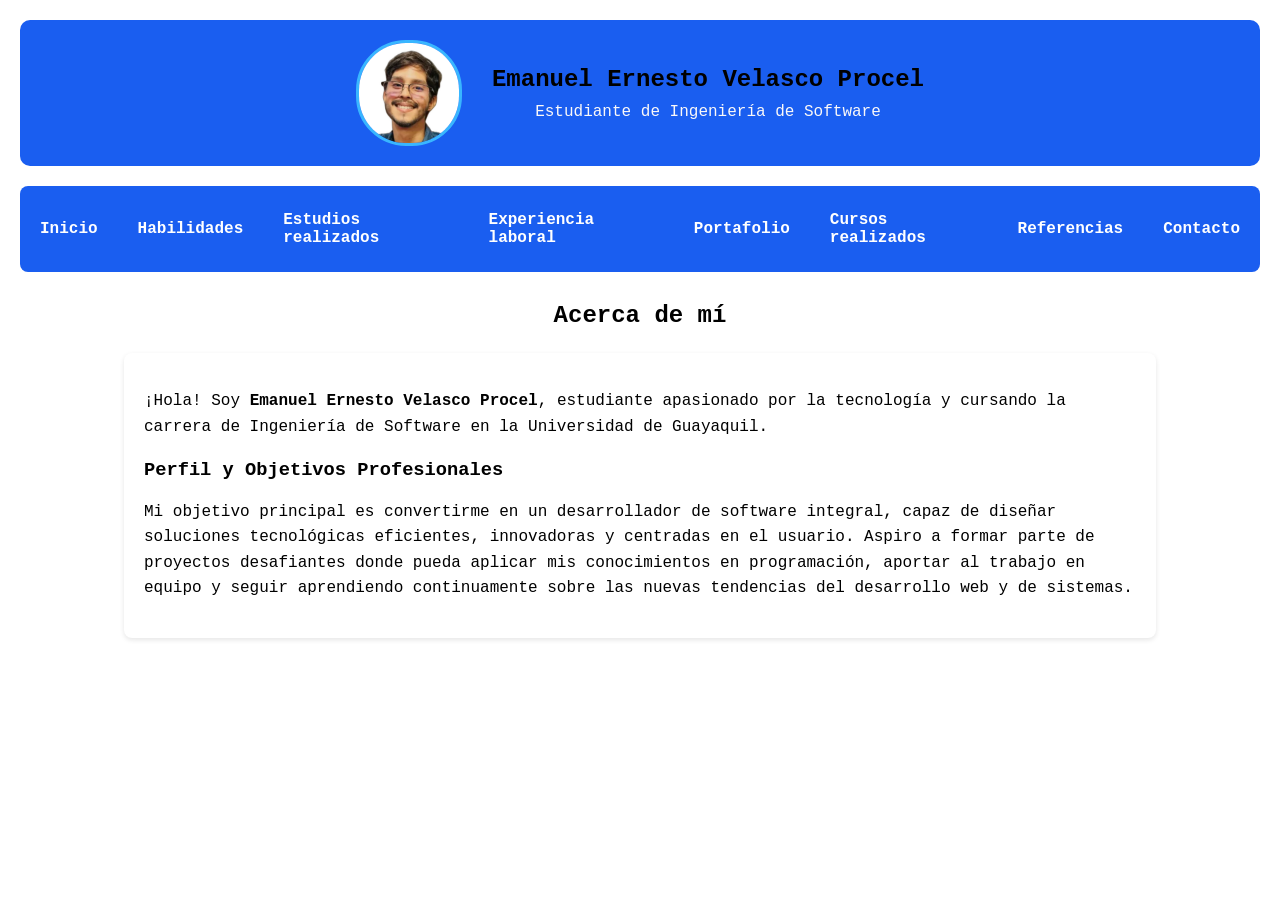
<file: index.html>
<!DOCTYPE html>
<html lang="es">

<head>
    <meta charset="UTF-8">
    <meta name="viewport" content="width=device-width, initial-scale=1.0">
    <title>Inicio - Currículum Vitae</title>
    <link rel="stylesheet" href="css/estilos.css">
</head>

<body>

    <header class="encabezado">
        <img src="img/perfil.jpg" alt="Mi foto" class="perfil">
        <div class="datos-personales">
            <h1>Emanuel Ernesto Velasco Procel</h1>
            <p>Estudiante de Ingeniería de Software</p>
        </div>
    </header>

    <!-- Menú de navegación -->
    <nav>
        <ul>
            <li><a href="index.html">Inicio</a></li>
            <li><a href="habilidades.html">Habilidades</a></li>
            <li><a href="Estudios.html">Estudios realizados</a></li>
            <li><a href="Experiencia.html">Experiencia laboral</a></li>
            <li><a href="proyectos.html">Portafolio</a></li>
            <li><a href="cursos.html">Cursos realizados</a></li>
            <li><a href="Referencias.html">Referencias</a></li>
            <li><a href="contacto.html">Contacto</a></li>
        </ul>
    </nav>

    <h2>Acerca de mí</h2>
    <div style="width: 80%; margin: 0 auto; text-align: left; background: white; padding: 20px; border-radius: 8px; box-shadow: 0 2px 5px rgba(0,0,0,0.1);">
        <p style="font-size: 16px; line-height: 1.6;">
            ¡Hola! Soy <strong>Emanuel Ernesto Velasco Procel</strong>, estudiante apasionado por la tecnología y cursando la carrera de Ingeniería de Software en la Universidad de Guayaquil. 
        </p>
        <h3>Perfil y Objetivos Profesionales</h3>
        <p style="font-size: 16px; line-height: 1.6;">
            Mi objetivo principal es convertirme en un desarrollador de software integral, capaz de diseñar soluciones tecnológicas eficientes, innovadoras y centradas en el usuario. Aspiro a formar parte de proyectos desafiantes donde pueda aplicar mis conocimientos en programación, aportar al trabajo en equipo y seguir aprendiendo continuamente sobre las nuevas tendencias del desarrollo web y de sistemas.
        </p>
    </div>

</body>

</html>
</file>
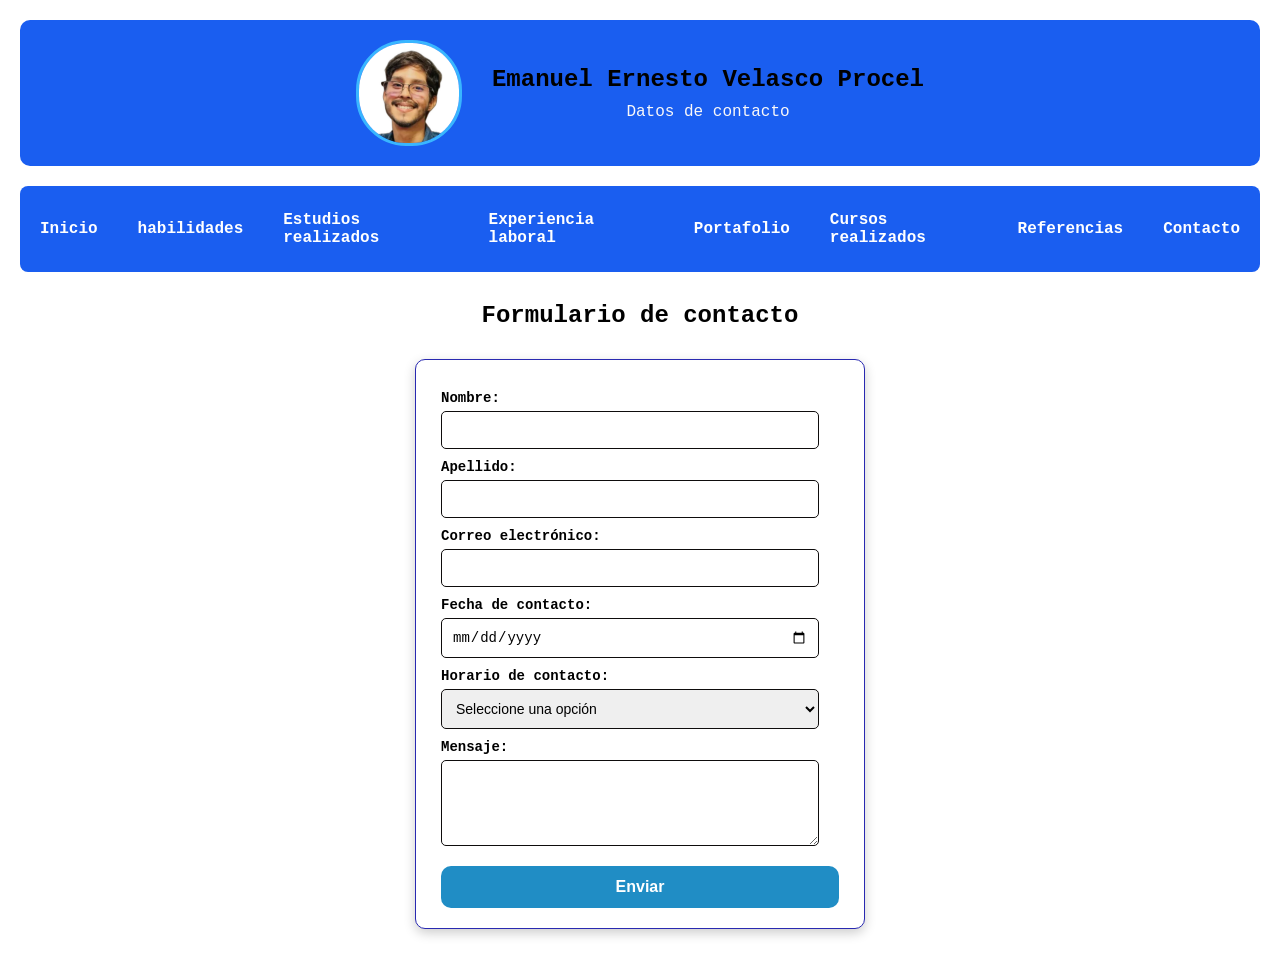
<file: Contacto.html>
<!DOCTYPE html>
<html lang="es">

<head>
    <meta charset="UTF-8">
    <meta name="viewport" content="width=device-width, initial-scale=1.0">
    <title>Contacto</title>
    <!-- Enlace a tu archivo css externo -->
    <link rel="stylesheet" href="css/estilos.css">
</head>

<body>
    <!-- Encabezado unificado -->
    <header class="encabezado">
        <img src="img/perfil.jpg" alt="Mi foto" class="perfil">
        <div class="datos-personales">
            <h1>Emanuel Ernesto Velasco Procel</h1>
            <p>Datos de contacto</p>
        </div>
    </header>

    <nav>
        <ul>
            <li><a href="index.html">Inicio</a></li>
            <li><a href="habilidades.html">habilidades</a></li>
            <li><a href="Estudios.html">Estudios realizados</a></li>
            <li><a href="Experiencia.html">Experiencia laboral</a></li>
            <li><a href="proyectos.html">Portafolio</a></li>
            <li><a href="cursos.html">Cursos realizados</a></li>
            <li><a href="Referencias.html">Referencias</a></li>
            <li><a href="contacto.html">Contacto</a></li>
        </ul>
    </nav>

    <h2>Formulario de contacto</h2>
    
    <form action="" method="get">
        <label for="nombre">Nombre: </label>
        <input type="text" id="nombre" name="nombre">

        <label for="apellido">Apellido: </label>
        <input type="text" id="apellido" name="apellido">

        <label for="correo">Correo electrónico:</label>
        <input type="email" id="correo" name="correo">

        <label for="fecha">Fecha de contacto: </label>
        <input type="date" id="fecha" name="fecha">

        <label for="horario">Horario de contacto: </label>
        <select name="horario" id="horario">
            <option value="">Seleccione una opción</option>
            <option value="mañana">Mañana</option>
            <option value="tarde">Tarde</option>
            <option value="noche">Noche</option>
        </select>

        <label for="mensaje">Mensaje: </label>
        <textarea id="mensaje" name="mensaje" rows="4"></textarea>

        <button type="submit">Enviar</button>
    </form>
</body>

</html>
</file>
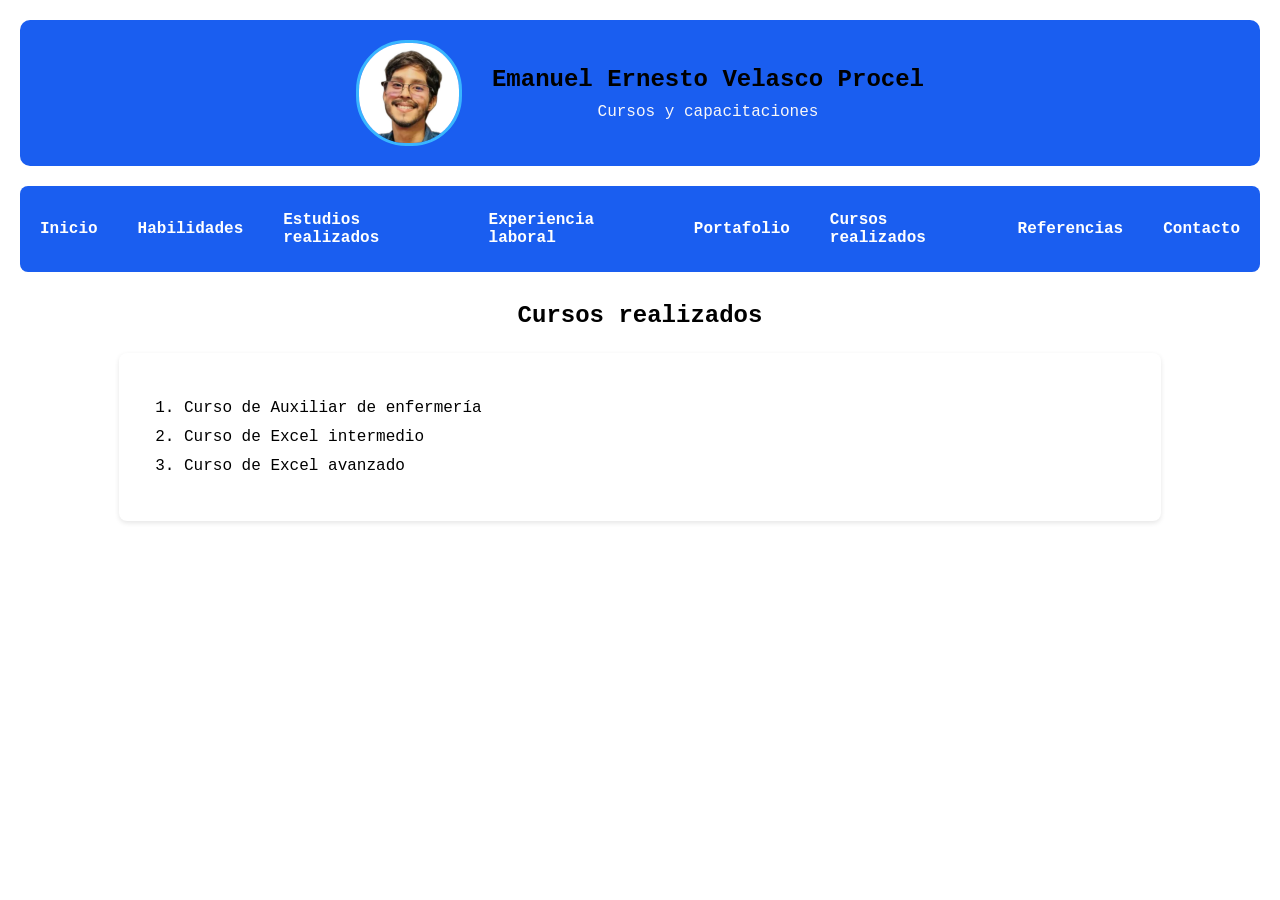
<file: Cursos.html>
<!DOCTYPE html>
<html lang="es">

<head>
    <meta charset="UTF-8">
    <meta name="viewport" content="width=device-width, initial-scale=1.0">
    <title>Cursos realizados</title>
    <!-- Enlace a tu archivo CSS externo para mantener el diseño -->
    <link rel="stylesheet" href="css/estilos.css">
</head>

<body>

    <!-- Encabezado unificado -->
    <header class="encabezado">
        <img src="img/perfil.jpg" alt="Mi foto" class="perfil">
        <div class="datos-personales">
            <h1>Emanuel Ernesto Velasco Procel</h1>
            <p>Cursos y capacitaciones</p>
        </div>
    </header>

    <!-- Menú de navegación corregido -->
    <nav>
        <ul>
            <li><a href="index.html">Inicio</a></li>
            <li><a href="habilidades.html">Habilidades</a></li>
            <li><a href="Estudios.html">Estudios realizados</a></li>
            <li><a href="Experiencia.html">Experiencia laboral</a></li>
            <li><a href="proyectos.html">Portafolio</a></li>
            <li><a href="Cursos.html">Cursos realizados</a></li>
            <li><a href="Referencias.html">Referencias</a></li>
            <li><a href="contacto.html">Contacto</a></li>
        </ul>
    </nav>

    <h2>Cursos realizados</h2>

    <!-- Contenedor con estilos ordenados -->
    <div style="width: 80%; margin: 0 auto; background: white; padding: 25px; border-radius: 8px; box-shadow: 0 2px 5px rgba(0,0,0,0.1);">
        <ol style="font-size: 16px; line-height: 1.8;">
            <li>Curso de Auxiliar de enfermería</li>
            <li>Curso de Excel intermedio</li>
            <li>Curso de Excel avanzado</li>
        </ol>
    </div>

</body>

</html>
</file>
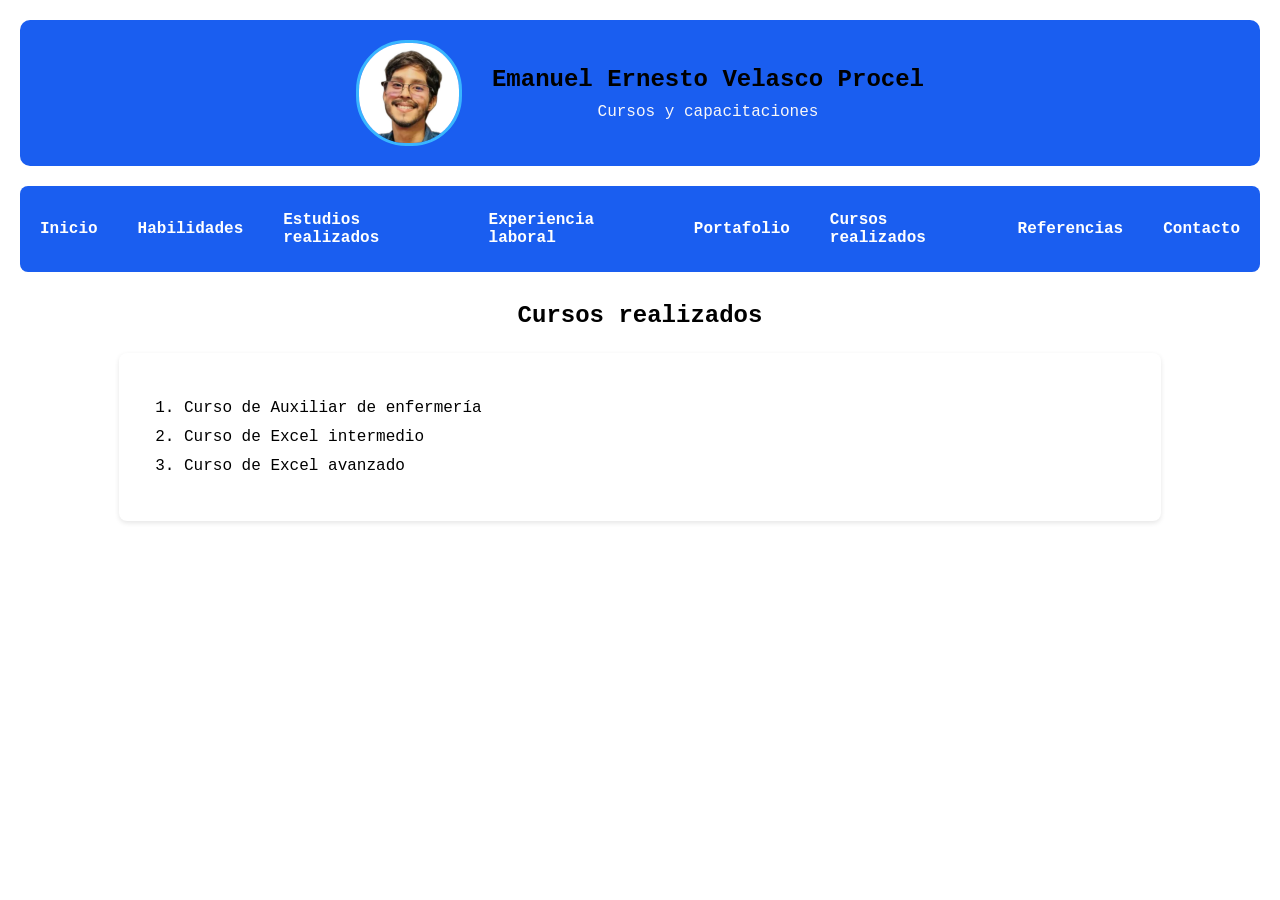
<file: cursos.html>
<!DOCTYPE html>
<html lang="es">

<head>
    <meta charset="UTF-8">
    <meta name="viewport" content="width=device-width, initial-scale=1.0">
    <title>Cursos realizados</title>
    <!-- Enlace a tu archivo CSS externo para mantener el diseño -->
    <link rel="stylesheet" href="css/estilos.css">
</head>

<body>

    <!-- Encabezado unificado -->
    <header class="encabezado">
        <img src="img/perfil.jpg" alt="Mi foto" class="perfil">
        <div class="datos-personales">
            <h1>Emanuel Ernesto Velasco Procel</h1>
            <p>Cursos y capacitaciones</p>
        </div>
    </header>

    <!-- Menú de navegación corregido -->
    <nav>
        <ul>
            <li><a href="index.html">Inicio</a></li>
            <li><a href="habilidades.html">Habilidades</a></li>
            <li><a href="Estudios.html">Estudios realizados</a></li>
            <li><a href="Experiencia.html">Experiencia laboral</a></li>
            <li><a href="proyectos.html">Portafolio</a></li>
            <li><a href="cursos.html">Cursos realizados</a></li>
            <li><a href="Referencias.html">Referencias</a></li>
            <li><a href="contacto.html">Contacto</a></li>
        </ul>
    </nav>

    <h2>Cursos realizados</h2>

    <!-- Contenedor con estilos ordenados -->
    <div style="width: 80%; margin: 0 auto; background: white; padding: 25px; border-radius: 8px; box-shadow: 0 2px 5px rgba(0,0,0,0.1);">
        <ol style="font-size: 16px; line-height: 1.8;">
            <li>Curso de Auxiliar de enfermería</li>
            <li>Curso de Excel intermedio</li>
            <li>Curso de Excel avanzado</li>
        </ol>
    </div>

</body>

</html>
</file>
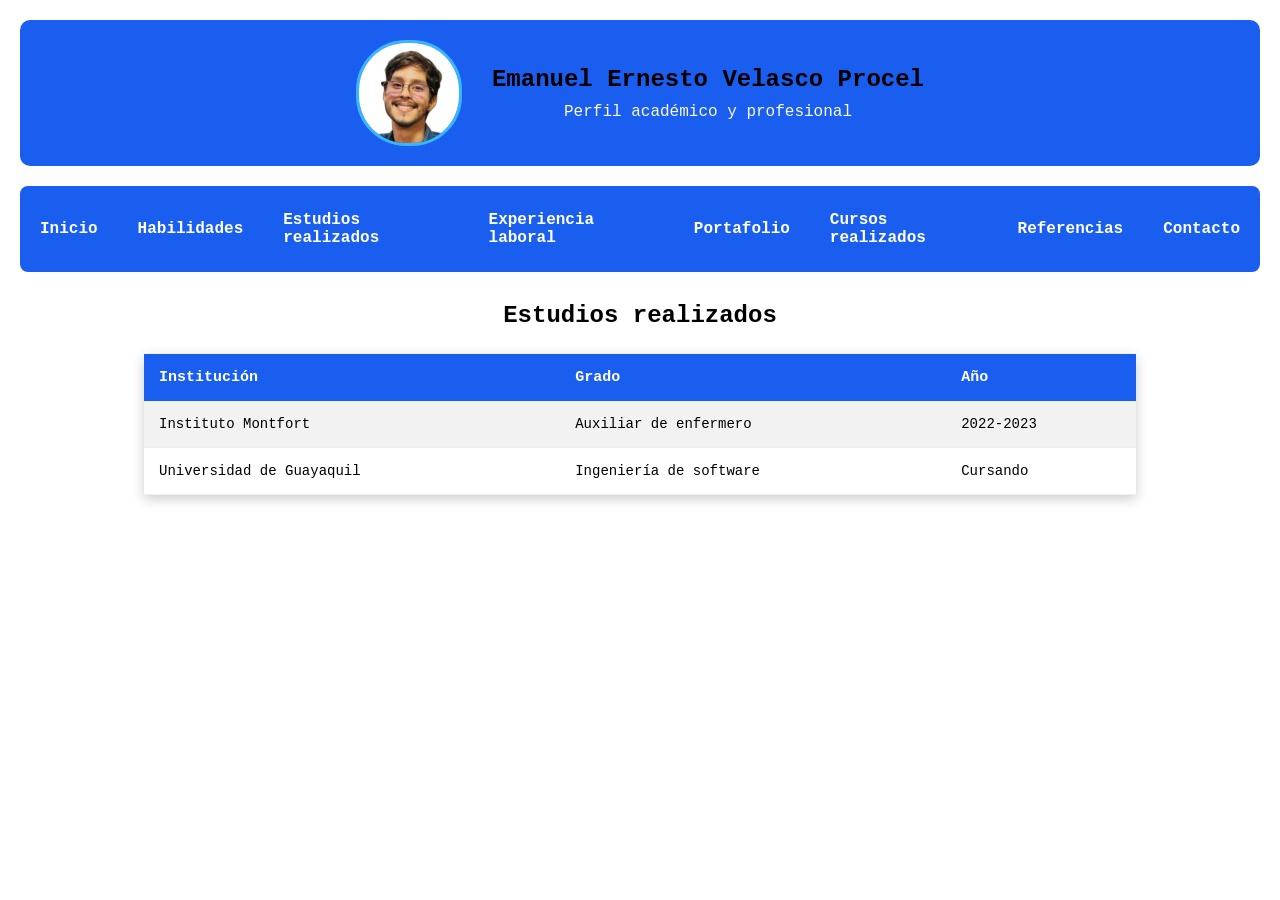
<file: Estudios.html>
<!DOCTYPE html>
<html lang="es">

<head>
    <meta charset="UTF-8">
    <meta name="viewport" content="width=device-width, initial-scale=1.0">
    <title>Estudios realizados</title>
    <link rel="stylesheet" href="css/estilos.css">
</head>

<body>

    <header class="encabezado">
        <img src="img/perfil.jpg" alt="Mi foto" class="perfil">
        <div class="datos-personales">
            <h1>Emanuel Ernesto Velasco Procel</h1>
            <p>Perfil académico y profesional</p>
        </div>
    </header>

    <nav>
        <ul>
            <li><a href="index.html">Inicio</a></li>
            <li><a href="habilidades.html">Habilidades</a></li>
            <li><a href="Estudios.html">Estudios realizados</a></li>
            <li><a href="Experiencia.html">Experiencia laboral</a></li>
            <li><a href="proyectos.html">Portafolio</a></li>
            <li><a href="cursos.html">Cursos realizados</a></li>
            <li><a href="Referencias.html">Referencias</a></li>
            <li><a href="contacto.html">Contacto</a></li>
        </ul>
    </nav>

    <h2>Estudios realizados</h2>
    <table>
        <tr>
            <th>Institución</th>
            <th>Grado</th>
            <th>Año</th>
        </tr>
        <tr>
            <td>Instituto Montfort</td>
            <td>Auxiliar de enfermero</td>
            <td>2022-2023</td>
        </tr>
        <tr>
            <td>Universidad de Guayaquil</td>
            <td>Ingeniería de software</td>
            <td>Cursando</td>
        </tr>
    </table>

</body>

</html>
</file>
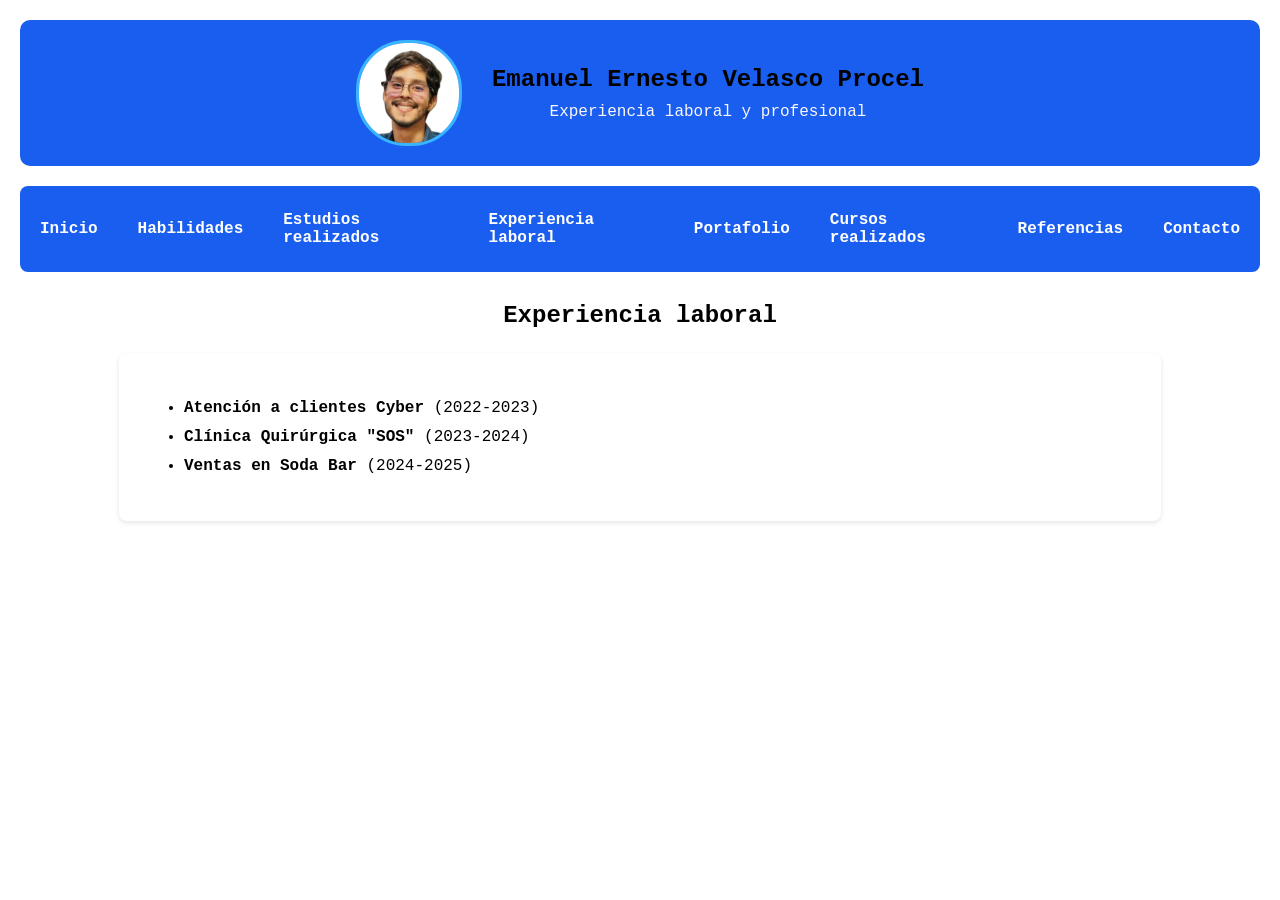
<file: Experiencia.html>
<!DOCTYPE html>
<html lang="es">

<head>
    <meta charset="UTF-8">
    <meta name="viewport" content="width=device-width, initial-scale=1.0">
    <title>Experiencia laboral</title>
    <!-- Enlace a tu archivo CSS externo para mantener el diseño -->
    <link rel="stylesheet" href="css/estilos.css">
</head>

<body>

    <!-- Encabezado unificado -->
    <header class="encabezado">
        <img src="img/perfil.jpg" alt="Mi foto" class="perfil">
        <div class="datos-personales">
            <h1>Emanuel Ernesto Velasco Procel</h1>
            <p>Experiencia laboral y profesional</p>
        </div>
    </header>

    <!-- Menú de navegación corregido -->
    <nav>
        <ul>
            <li><a href="index.html">Inicio</a></li>
            <li><a href="habilidades.html">Habilidades</a></li>
            <li><a href="Estudios.html">Estudios realizados</a></li>
            <li><a href="Experiencia.html">Experiencia laboral</a></li>
            <li><a href="proyectos.html">Portafolio</a></li>
            <li><a href="cursos.html">Cursos realizados</a></li>
            <li><a href="Referencias.html">Referencias</a></li>
            <li><a href="contacto.html">Contacto</a></li>
        </ul>
    </nav>

    <h2>Experiencia laboral</h2>

    <!-- Contenedor con estilos ordenados -->
    <div style="width: 80%; margin: 0 auto; background: white; padding: 25px; border-radius: 8px; box-shadow: 0 2px 5px rgba(0,0,0,0.1);">
        <ul style="font-size: 16px; line-height: 1.8;">
            <li><strong>Atención a clientes Cyber</strong> (2022-2023)</li>
            <li><strong>Clínica Quirúrgica "SOS"</strong> (2023-2024)</li>
            <li><strong>Ventas en Soda Bar</strong> (2024-2025)</li>
        </ul>
    </div>

</body>
</file>
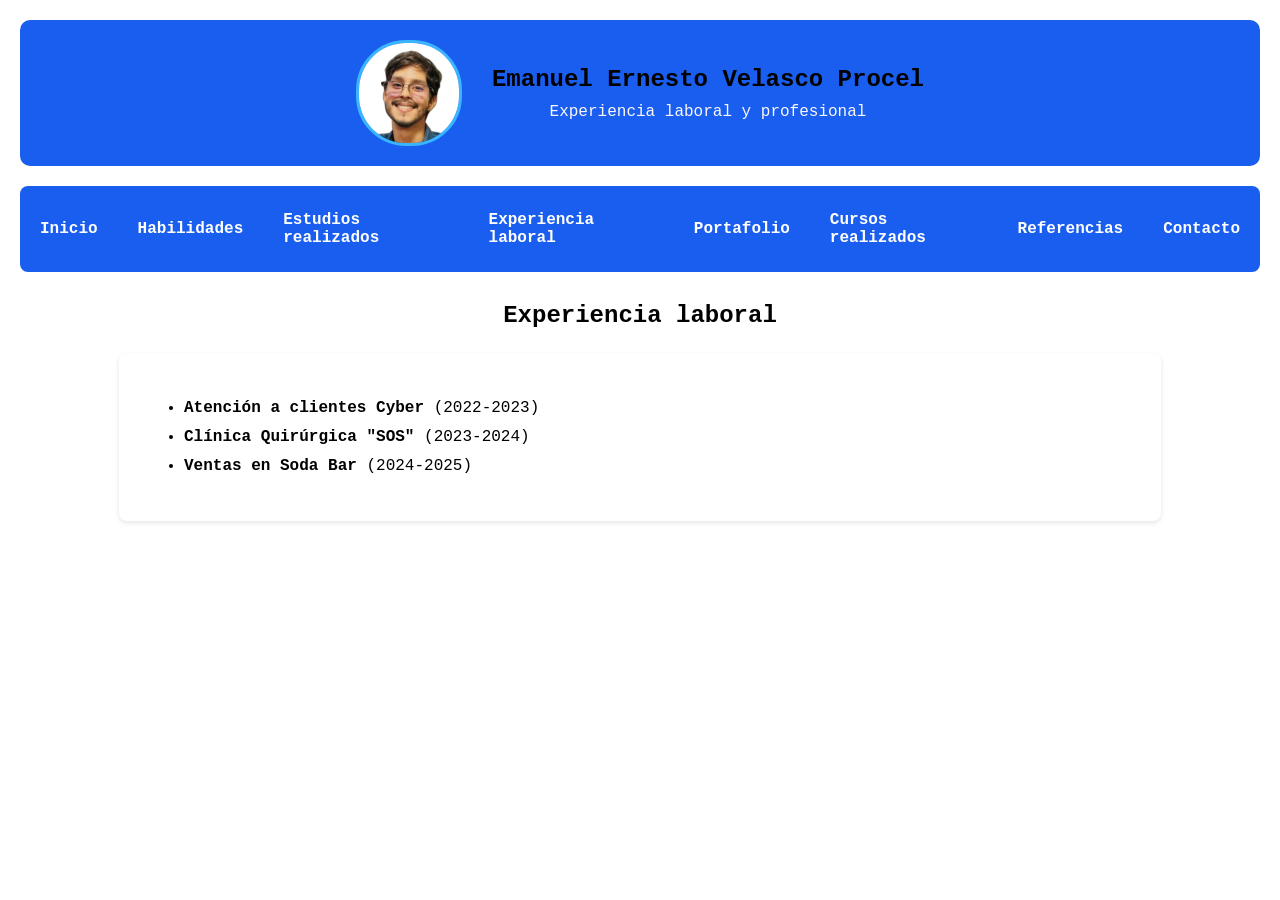
<file: experiencia.html>
<!DOCTYPE html>
<html lang="es">

<head>
    <meta charset="UTF-8">
    <meta name="viewport" content="width=device-width, initial-scale=1.0">
    <title>experiencia laboral</title>
    <!-- Enlace a tu archivo CSS externo para mantener el diseño -->
    <link rel="stylesheet" href="css/estilos.css">
</head>

<body>

    <!-- Encabezado unificado -->
    <header class="encabezado">
        <img src="img/perfil.jpg" alt="Mi foto" class="perfil">
        <div class="datos-personales">
            <h1>Emanuel Ernesto Velasco Procel</h1>
            <p>Experiencia laboral y profesional</p>
        </div>
    </header>

    <!-- Menú de navegación corregido -->
    <nav>
        <ul>
            <li><a href="index.html">Inicio</a></li>
            <li><a href="habilidades.html">Habilidades</a></li>
            <li><a href="Estudios.html">Estudios realizados</a></li>
            <li><a href="Experiencia.html">Experiencia laboral</a></li>
            <li><a href="proyectos.html">Portafolio</a></li>
            <li><a href="cursos.html">Cursos realizados</a></li>
            <li><a href="Referencias.html">Referencias</a></li>
            <li><a href="contacto.html">Contacto</a></li>
        </ul>
    </nav>

    <h2>Experiencia laboral</h2>

    <!-- Contenedor con estilos ordenados -->
    <div style="width: 80%; margin: 0 auto; background: white; padding: 25px; border-radius: 8px; box-shadow: 0 2px 5px rgba(0,0,0,0.1);">
        <ul style="font-size: 16px; line-height: 1.8;">
            <li><strong>Atención a clientes Cyber</strong> (2022-2023)</li>
            <li><strong>Clínica Quirúrgica "SOS"</strong> (2023-2024)</li>
            <li><strong>Ventas en Soda Bar</strong> (2024-2025)</li>
        </ul>
    </div>

</body>
</file>
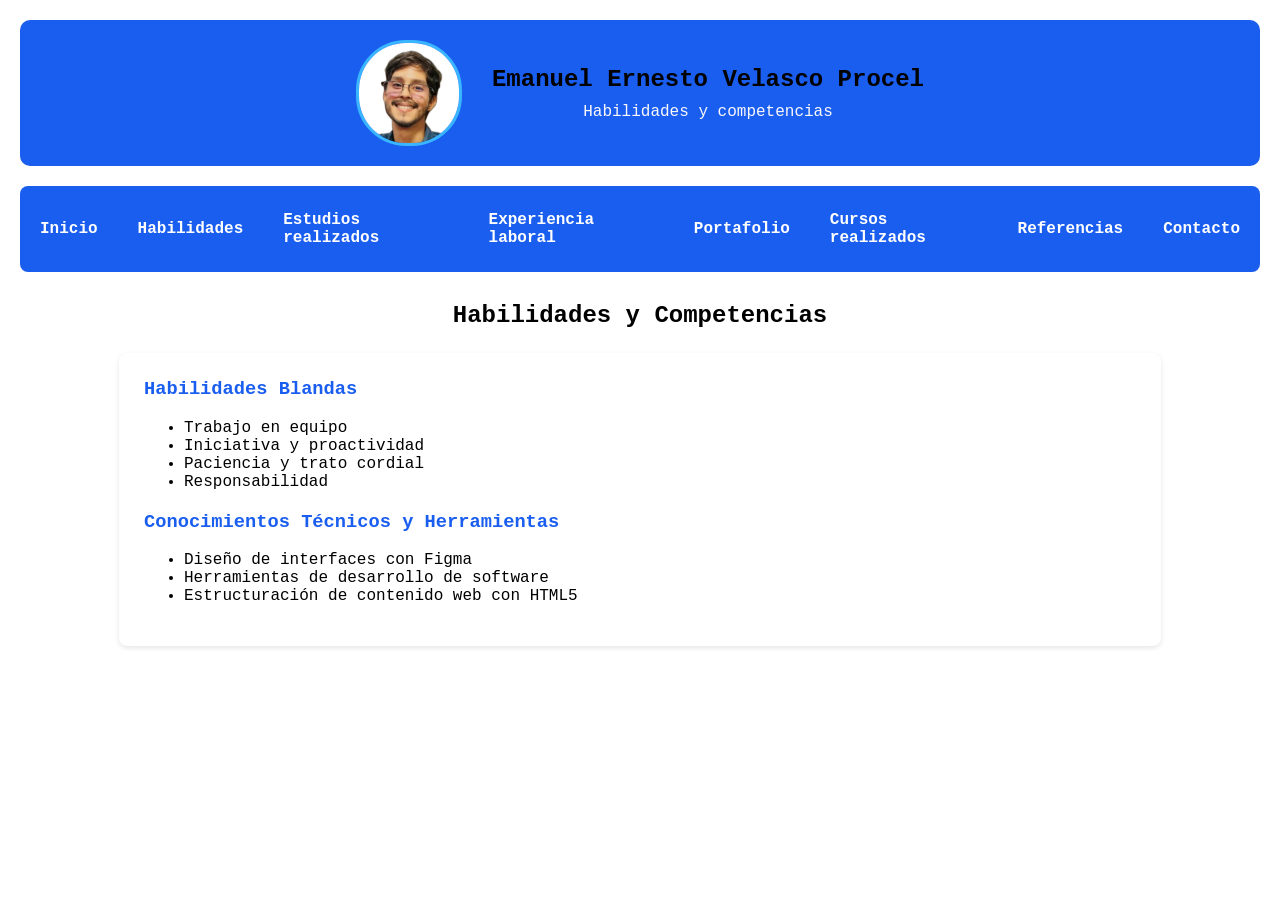
<file: Habilidades.html>
<!DOCTYPE html>
<html lang="es">

<head>
    <meta charset="UTF-8">
    <meta name="viewport" content="width=device-width, initial-scale=1.0">
    <title>Habilidades</title>
    <!-- Enlace a tu archivo CSS externo para mantener el diseño -->
    <link rel="stylesheet" href="css/estilos.css">
</head>

<body>

    <!-- Encabezado unificado -->
    <header class="encabezado">
        <img src="img/perfil.jpg" alt="Mi foto" class="perfil">
        <div class="datos-personales">
            <h1>Emanuel Ernesto Velasco Procel</h1>
            <p>Habilidades y competencias</p>
        </div>
    </header>

    <!-- Menú de navegación corregido -->
    <nav>
        <ul>
            <li><a href="index.html">Inicio</a></li>
            <li><a href="habilidades.html">Habilidades</a></li>
            <li><a href="Estudios.html">Estudios realizados</a></li>
            <li><a href="Experiencia.html">Experiencia laboral</a></li>
            <li><a href="proyectos.html">Portafolio</a></li>
            <li><a href="cursos.html">Cursos realizados</a></li>
            <li><a href="Referencias.html">Referencias</a></li>
            <li><a href="contacto.html">Contacto</a></li>
        </ul>
    </nav>

    <h2>Habilidades y Competencias</h2>

    <!-- Contenedor con estilos ordenados -->
    <div style="width: 80%; margin: 0 auto; background: white; padding: 25px; border-radius: 8px; box-shadow: 0 2px 5px rgba(0,0,0,0.1);">
        
        <h3 style="color: rgb(26, 94, 240); margin-top: 0;">Habilidades Blandas</h3>
        <ul>
            <li>Trabajo en equipo</li>
            <li>Iniciativa y proactividad</li>
            <li>Paciencia y trato cordial</li>
            <li>Responsabilidad</li>
        </ul>

        <h3 style="color: rgb(26, 94, 240); margin-top: 20px;">Conocimientos Técnicos y Herramientas</h3>
        <ul>
            <li>Diseño de interfaces con Figma</li>
            <li>Herramientas de desarrollo de software</li>
            <li>Estructuración de contenido web con HTML5</li>
        </ul>

    </div>

</body>

</html>
</file>
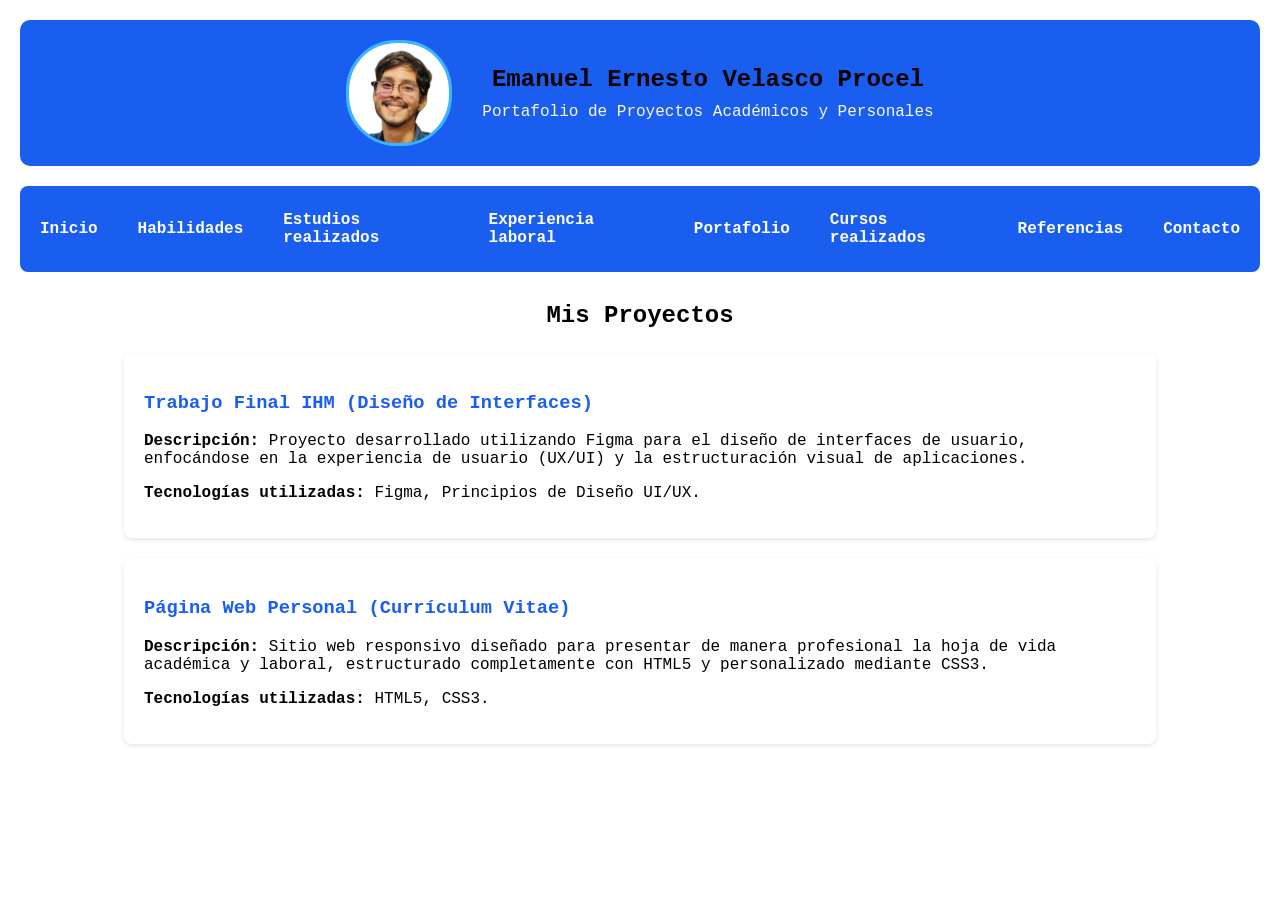
<file: proyectos.html>
<!DOCTYPE html>
<html lang="es">

<head>
    <meta charset="UTF-8">
    <meta name="viewport" content="width=device-width, initial-scale=1.0">
    <title>Portafolio de Proyectos</title>
    <link rel="stylesheet" href="css/estilos.css">
</head>

<body>

    <header class="encabezado">
        <img src="img/perfil.jpg" alt="Mi foto" class="perfil">
        <div class="datos-personales">
            <h1>Emanuel Ernesto Velasco Procel</h1>
            <p>Portafolio de Proyectos Académicos y Personales</p>
        </div>
    </header>

    <nav>
        <ul>
            <li><a href="index.html">Inicio</a></li>
            <li><a href="habilidades.html">Habilidades</a></li>
            <li><a href="Estudios.html">Estudios realizados</a></li>
            <li><a href="Experiencia.html">Experiencia laboral</a></li>
            <li><a href="proyectos.html">Portafolio</a></li>
            <li><a href="cursos.html">Cursos realizados</a></li>
            <li><a href="Referencias.html">Referencias</a></li>
            <li><a href="contacto.html">Contacto</a></li>
        </ul>
    </nav>

    <h2>Mis Proyectos</h2>
    
    <div style="width: 80%; margin: 0 auto; background: white; padding: 20px; border-radius: 8px; box-shadow: 0 2px 5px rgba(0,0,0,0.1); margin-bottom: 20px;">
        <h3 style="color: rgb(26, 94, 240);">Trabajo Final IHM (Diseño de Interfaces)</h3>
        <p><strong>Descripción:</strong> Proyecto desarrollado utilizando Figma para el diseño de interfaces de usuario, enfocándose en la experiencia de usuario (UX/UI) y la estructuración visual de aplicaciones.</p>
        <p><strong>Tecnologías utilizadas:</strong> Figma, Principios de Diseño UI/UX.</p>
    </div>

    <div style="width: 80%; margin: 0 auto; background: white; padding: 20px; border-radius: 8px; box-shadow: 0 2px 5px rgba(0,0,0,0.1);">
        <h3 style="color: rgb(26, 94, 240);">Página Web Personal (Currículum Vitae)</h3>
        <p><strong>Descripción:</strong> Sitio web responsivo diseñado para presentar de manera profesional la hoja de vida académica y laboral, estructurado completamente con HTML5 y personalizado mediante CSS3.</p>
        <p><strong>Tecnologías utilizadas:</strong> HTML5, CSS3.</p>
    </div>

</body>

</html>
</file>
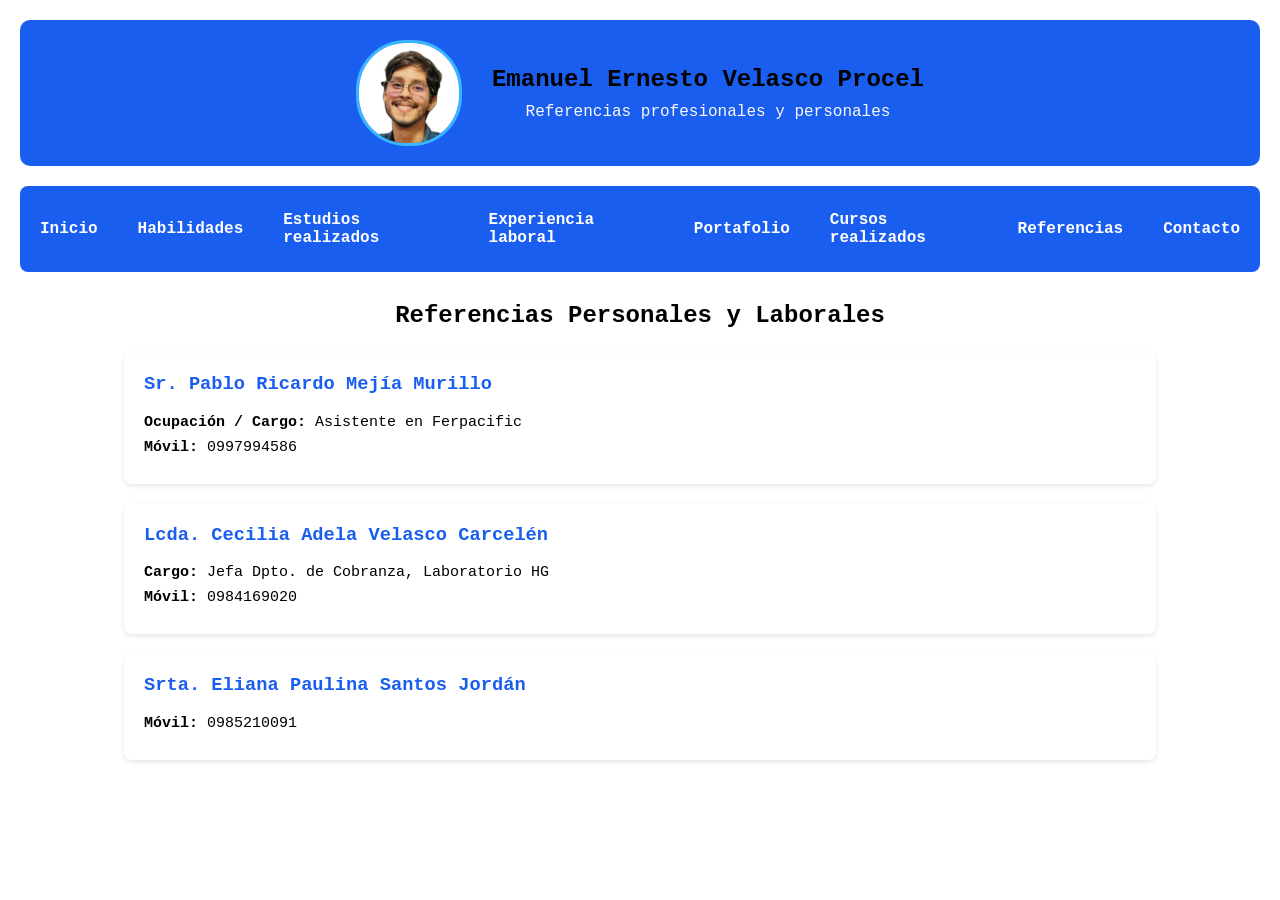
<file: Referencias.html>
<!DOCTYPE html>
<html lang="es">

<head>
    <meta charset="UTF-8">
    <meta name="viewport" content="width=device-width, initial-scale=1.0">
    <title>Referencias</title>
    <!-- Enlace a tu archivo CSS externo para mantener el mismo diseño -->
    <link rel="stylesheet" href="css/estilos.css">
</head>

<body>

    <!-- Encabezado unificado -->
    <header class="encabezado">
        <img src="img/perfil.jpg" alt="Mi foto" class="perfil">
        <div class="datos-personales">
            <h1>Emanuel Ernesto Velasco Procel</h1>
            <p>Referencias profesionales y personales</p>
        </div>
    </header>

    <!-- Menú de navegación -->
    <nav>
        <ul>
            <li><a href="index.html">Inicio</a></li>
            <li><a href="habilidades.html">Habilidades</a></li>
            <li><a href="Estudios.html">Estudios realizados</a></li>
            <li><a href="Experiencia.html">Experiencia laboral</a></li>
            <li><a href="proyectos.html">Portafolio</a></li>
            <li><a href="cursos.html">Cursos realizados</a></li>
            <li><a href="Referencias.html">Referencias</a></li>
            <li><a href="contacto.html">Contacto</a></li>
        </ul>
    </nav>

    <h2>Referencias Personales y Laborales</h2>

    <!-- Referencia 1 -->
    <div style="width: 80%; margin: 0 auto 20px auto; background: white; padding: 20px; border-radius: 8px; box-shadow: 0 2px 5px rgba(0,0,0,0.1);">
        <h3 style="color: rgb(26, 94, 240); margin-top: 0;">Sr. Pablo Ricardo Mejía Murillo</h3>
        <p style="font-size: 15px; margin: 8px 0;"><strong>Ocupación / Cargo:</strong> Asistente en Ferpacific</p>
        <p style="font-size: 15px; margin: 8px 0;"><strong>Móvil:</strong> 0997994586</p>
    </div>

    <!-- Referencia 2 -->
    <div style="width: 80%; margin: 0 auto 20px auto; background: white; padding: 20px; border-radius: 8px; box-shadow: 0 2px 5px rgba(0,0,0,0.1);">
        <h3 style="color: rgb(26, 94, 240); margin-top: 0;">Lcda. Cecilia Adela Velasco Carcelén</h3>
        <p style="font-size: 15px; margin: 8px 0;"><strong>Cargo:</strong> Jefa Dpto. de Cobranza, Laboratorio HG</p>
        <p style="font-size: 15px; margin: 8px 0;"><strong>Móvil:</strong> 0984169020</p>
    </div>

    <!-- Referencia 3 -->
    <div style="width: 80%; margin: 0 auto; background: white; padding: 20px; border-radius: 8px; box-shadow: 0 2px 5px rgba(0,0,0,0.1);">
        <h3 style="color: rgb(26, 94, 240); margin-top: 0;">Srta. Eliana Paulina Santos Jordán</h3>
        <p style="font-size: 15px; margin: 8px 0;"><strong>Móvil:</strong> 0985210091</p>
    </div>

</body>

</html>
</file>
<file: css/estilos.css>
body {
    font-family: 'Courier New', Courier, monospace;
    background-color: white;
    color: black;
    margin: 0px;
    padding: 20px;
}

.encabezado {
    display: flex;
    align-items: center;
    justify-content: center;
    gap: 30px;
    background-color: rgb(26, 94, 240);
    border-radius: 10px;
    padding: 20px; 
}

.perfil {
    width: 100px;
    height: 100px;
    border-radius: 50px;
    object-fit: cover;
    border: 3px solid rgb(57, 182, 255);
    flex-shrink: 0;
}

.datos-personales {
    text-align: center;
}

.datos-personales h1 {
    font-size: 24px;
    margin: 0;
    color: black;
}

.datos-personales p {
    font-size: 16px;
    margin: 10px 0 0 0;
    color: rgb(250, 248, 248);
}

nav {
    background-color: rgb(26, 94, 240);
    padding: 10px;
    border-radius: 8px;
    margin-top: 20px;
}

nav ul {
    display: flex;
    justify-content: center;
    align-items: center;
    gap: 20px;
    list-style: none;
    margin: 0; 
    padding: 5px 0;
}

nav li {
    display: inline-block;
}

nav a {
    display: block;
    text-decoration: none;
    color: white;
    font-weight: bold;
    padding: 10px 10px;
    border-radius: 5px;
    transition: background-color 0.3s ease;
}

nav li:hover {
    background-color: rgb(83, 130, 231);
}

h2 {
    color: black;
    margin-top: 30px;
    text-align: center;
    margin-bottom: 24px;
    font-size: 24px;
}

table {
    width: 80%;
    margin: 25px auto;
    border-collapse: collapse;
    background-color: white;
    box-shadow: 0 4px 12px rgba(0, 0, 0, 0.2); /* Sombra con opacidad */
}

th {
    background-color: rgb(26, 94, 240);
    color: white;
    padding: 15px;
    text-align: left;
    font-size: 15px;
}

td {
    padding: 15px;
    border-bottom: 1px solid rgb(241, 238, 238);
    font-size: 14px;
}

tr:nth-child(even) {
    background-color: #f2f2f2;
}

tr:hover td {
    background-color: #f5f5f5;
}

/* --- Formulario ---  */
form {
    background-color: white;
    width: 450px;
    max-width: 90%;
    margin: 30px auto;
    padding: 20px 25px; /* Ajustado para mejor espacio */
    border: 1px solid rgb(41, 41, 177);
    border-radius: 10px;
    box-shadow: 0 4px 12px rgba(0, 0, 0, 0.2); /* Sombra mejorada */
    box-sizing: border-box;
}

form label {
    display: block;
    color: black;
    font-weight: bold;
    font-size: 14px;
    margin-top: 10px;
}

input,
select,
textarea { 
    width: 95%;
    padding: 10px;
    border: 1px solid rgb(14, 12, 12);
    border-radius: 5px;
    font-size: 14px;
    margin-top: 5px;
    box-sizing: border-box;
}

button {
    display: block;
    width: 100%;
    background-color: rgb(32, 141, 197);
    color: white;
    padding: 12px;
    border: none;
    border-radius: 10px;
    font-weight: bold;
    font-size: 16px;
    cursor: pointer;
    margin-top: 15px; 
    transition: background-color 0.3s ease;
}

button:hover {
    background-color: rgb(186, 209, 219);
}
</file>
